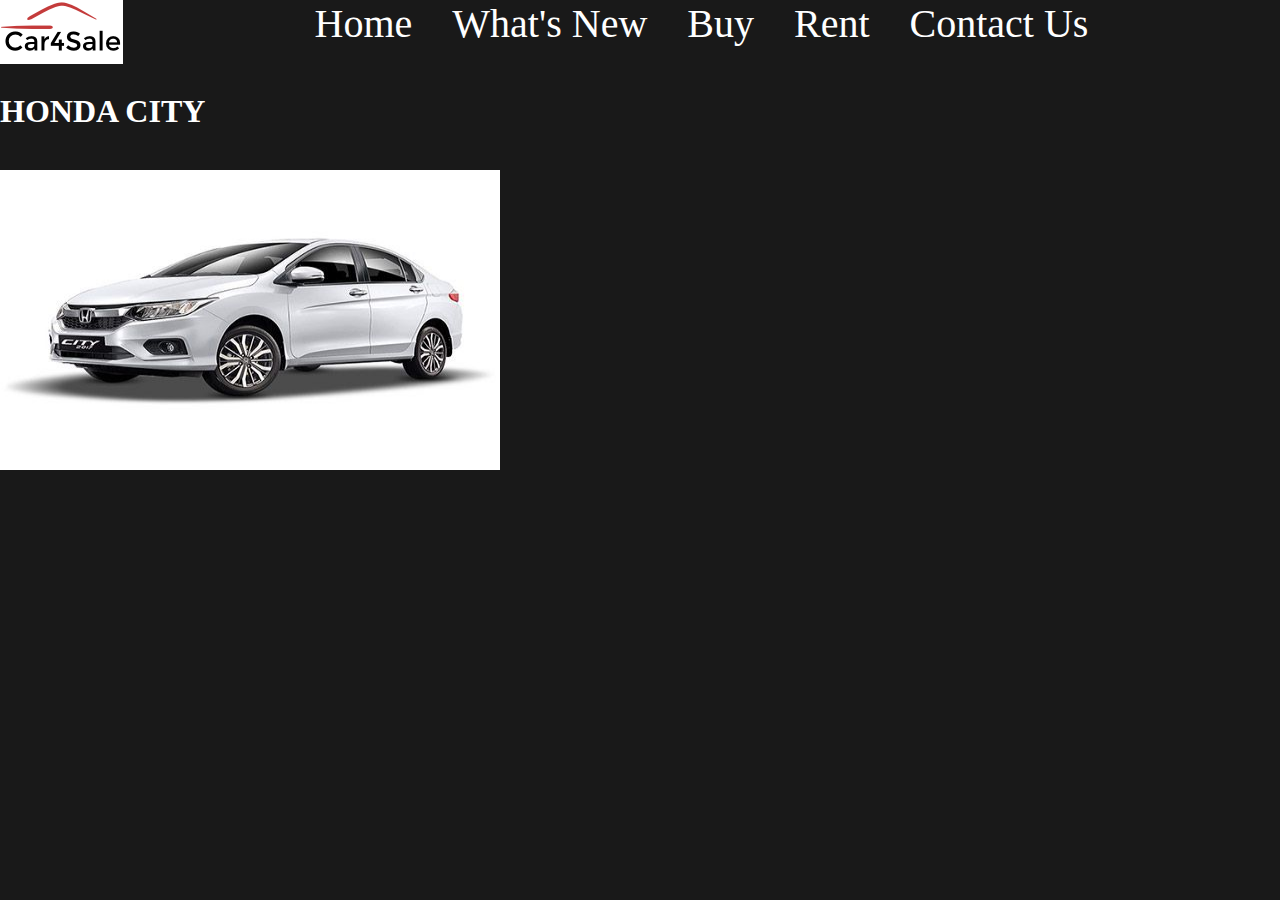
<file: car1.html>
<html>
	<head>
		<title>CAR4SALE:The best place to rent or buy cars!</title>
	</head>
	<body>
	<link rel = "stylesheet" type = "text/css" href = "car1.css">
	<center>
		<div class = "image">
			<div id = "navbar">
			<img class ="logo-img" src = "logo.png">
			<a id = "linkref" href = "">Home</a>
			<a id = "linkref" href = "">What's New</a>
			<a id = "linkref" href = "">Buy</a>
			<a id = "linkref" href = "">Rent</a>
			<a id = "linkref" href = "">Contact Us</a>
		</div>
	</center>
	<br/>
	<br/>
	<br/>
	<br/>
	<h1 style="color:white ; font-family:Centaur">HONDA CITY</h1>
	<br/>
	<div id="divhonda">
		<img src="hondacity.jpg" alt="hondacity" height="300px" width="500px">
  </div>
</html>
</file>
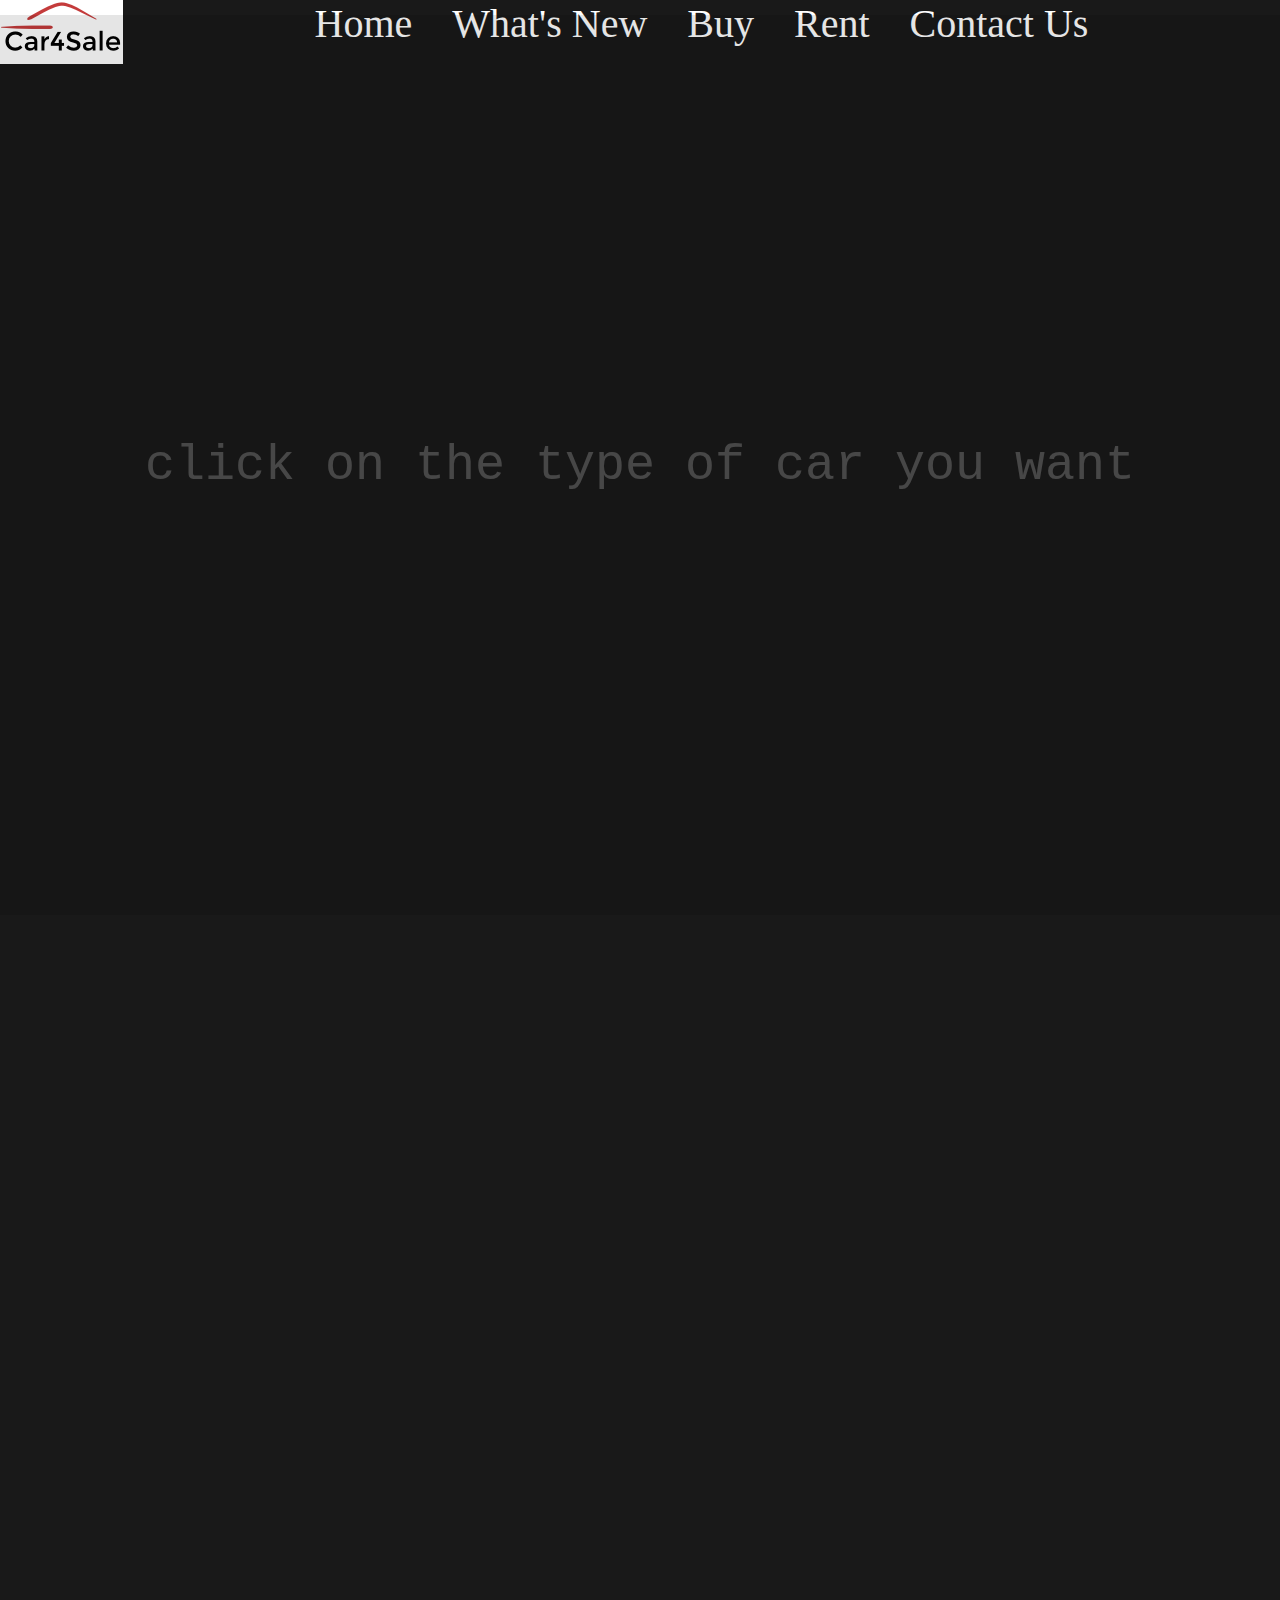
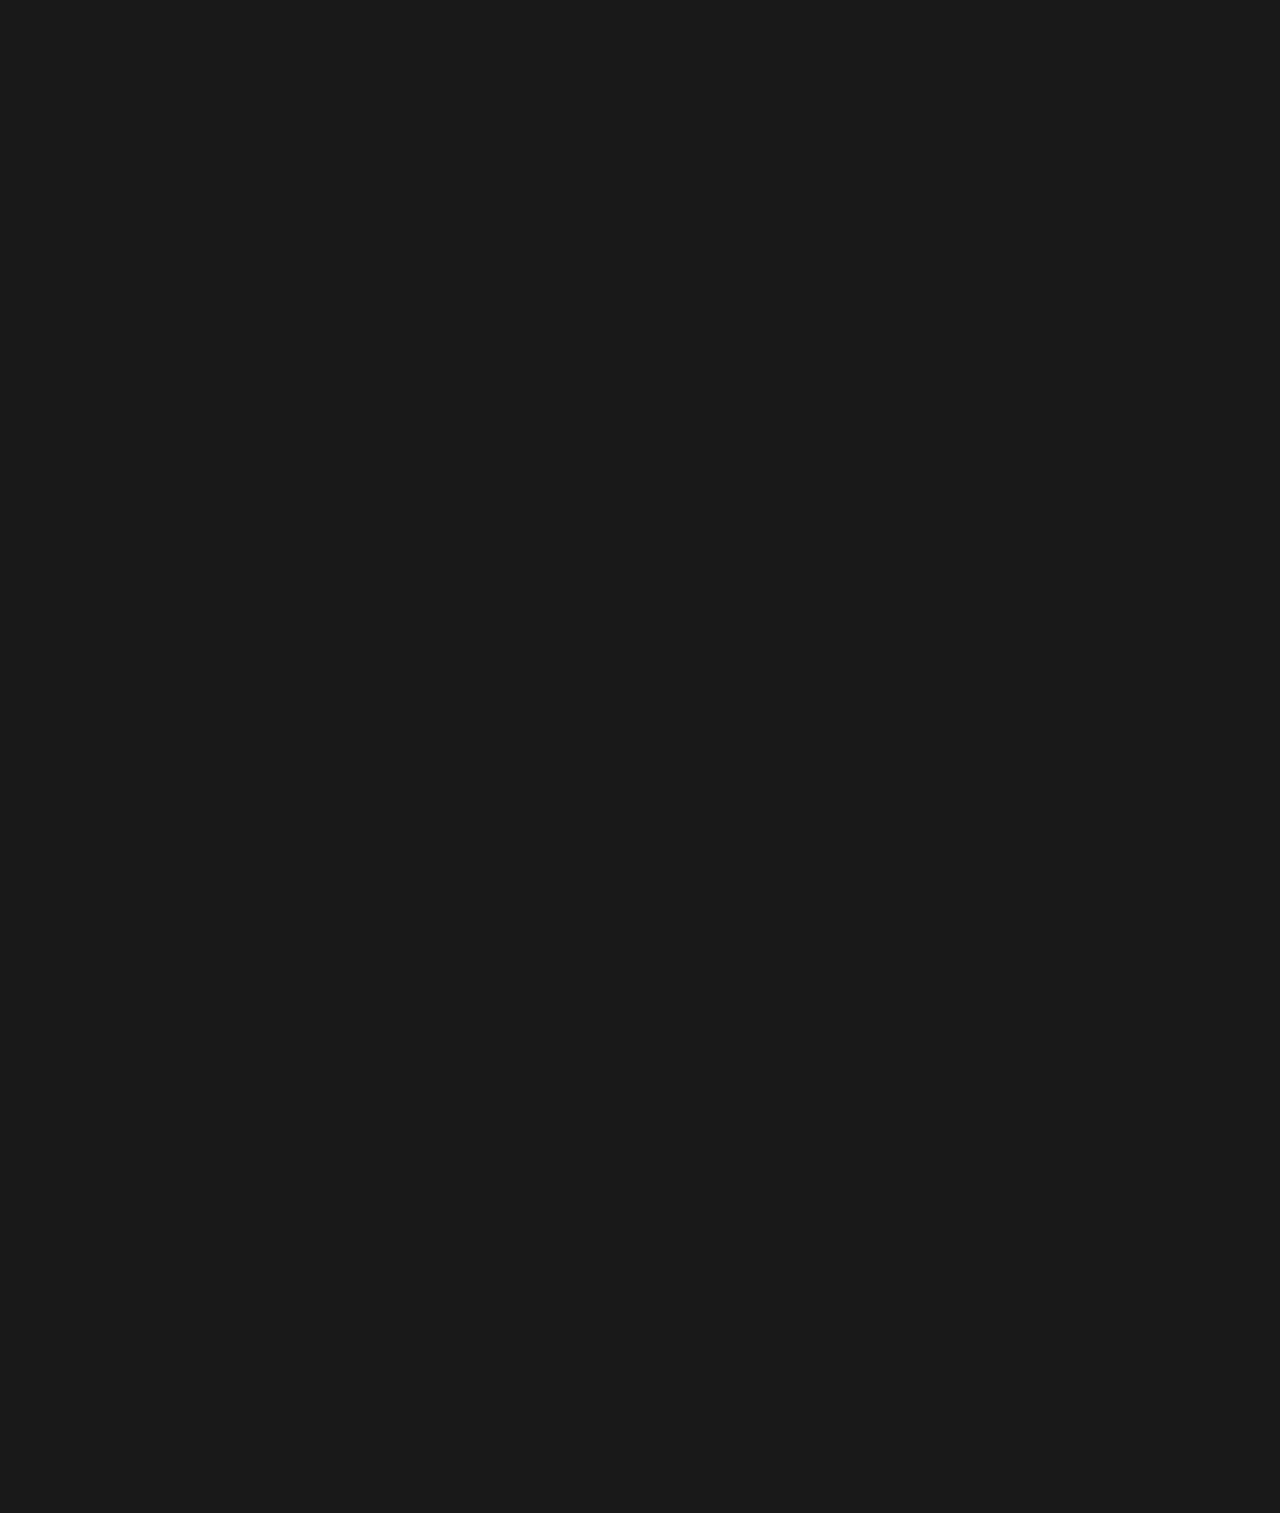
<file: CarHome.html>
<html>
<head>
<style>
.parallax {
    /* The image used */
    background-image: url("hatchback.jpg");

    /* Set a specific height */
    min-height: 700px;

    /* Create the parallax scrolling effect */
    background-attachment: fixed;
    background-position: center;
    background-repeat: no-repeat;
    background-size: cover;
}
.parallax2{
  /* The image used */
  background-image: url("sedan.jpg");

  /* Set a specific height */
  min-height: 700px;

  /* Create the parallax scrolling effect */
  background-attachment: fixed;
  background-position: center;
  background-repeat: no-repeat;
  background-size: cover;
}
.parallax3{
  /* The image used */
  background-image: url("suv.jpg");

  /* Set a specific height */
  min-height: 700px;

  /* Create the parallax scrolling effect */
  background-attachment: fixed;
  background-position: center;
  background-repeat: no-repeat;
  background-size: cover;
}

#overlay {
    position: fixed;
    display: none;
    width: 100%;
    height: 100%;
    top: 0;
    left: 0;
    right: 0;
    bottom: 0;
    background-color: rgba(0,0,0,0.5);
    z-index: 2;
    cursor: pointer;
    opacity:0.2;
}

#text{
    position: absolute;
    top: 50%;
    left: 50%;
    font-size: 50px;
    color: white;
    transform: translate(-50%,-50%);
    -ms-transform: translate(-50%,-50%);
}
</style>
</head>
<body onload=on()>

  <link rel = "stylesheet" type = "text/css" href = "homepage.css">
  <center>
    <div class = "image">
      <div id = "navbar">
      <img class ="logo-img" src = "logo.png">
      <a id = "linkref" href = "">Home</a>
      <a id = "linkref" href = "">What's New</a>
      <a id = "linkref" href = "">Buy</a>
      <a id = "linkref" href = "">Rent</a>
      <a id = "linkref" href = "">Contact Us</a>
    </div>
  </center>

<pre>
  <div id="overlay" onclick="off()">
  <div id="text">click on the type of car you want</div>
</div>
<div onload ="on()"style="padding:20px">
</div>
</pre>




<div onclick="obj.fun1()" class="parallax"></div>
<div onclick="obj.fun2()" class="parallax2"></div>
<div onclick="obj.fun3()" class="parallax3"></div>
<script>
     var obj={}
     obj.fun1=function()
              {
                 window.open("webtechprj.html");
              }
     obj.fun2=function()
              {
                 window.open("webtechprj.html");
              }
    obj.fun3=function()
              {
                 window.open("webtechprj.html");
              }



    function on() {
             document.getElementById("overlay").style.display = "block";
         }

    function off() {
             document.getElementById("overlay").style.display = "none";
         }
  </script>
</html>
</file>
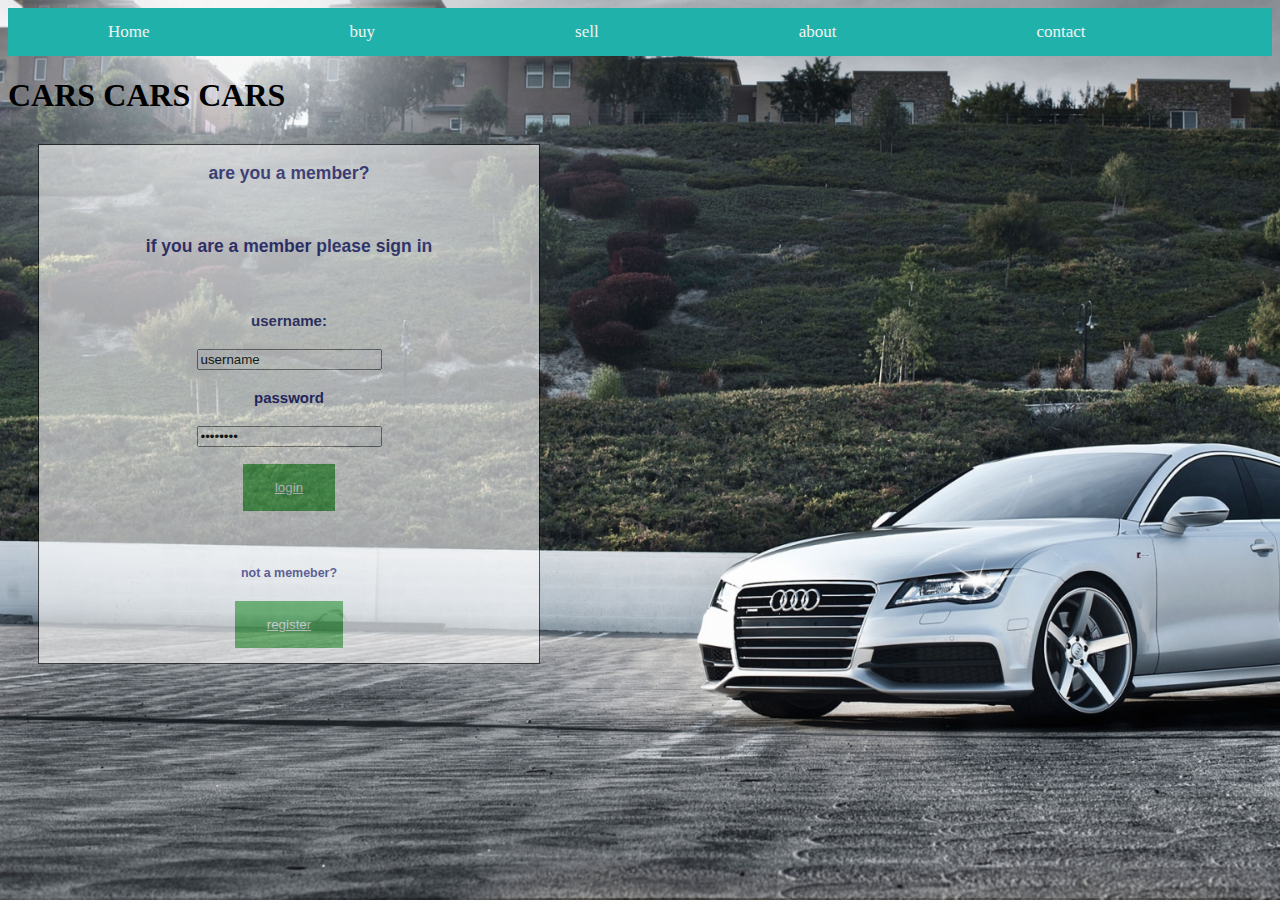
<file: login_page.html>
<html>
   <head>
     <title>web tech prj</title>
     <link rel="stylesheet" type="text/css"  href="webtechprj.css">
   </head>
   <body>
     <div class="topnav" id="topnavigator">
       <a href="#home">Home</a>
       <a href="#buy">buy</a>
       <a href="#sell">sell</a>
       <a href="#about">about</a>
       <a href="#contact">contact</a>
       <a href="javascript:void(0);" class="icon" onclick="myFunction()">&#9776;</a>
    </div>
     <h1 id="title">CARS CARS CARS</h1>
     <div class="transbox">
       <form>
         <h3>are you a member?</h3>
         <br/>
         <h3>if you are a member please sign in</h3>
         <br/>
         <h4>username:</h4>

         <input type="text" value="username" name="username">
         <br/>
         <h4>password</h4>

         <input type="password" value="password" name="password">
         <br/>
         <br/>
         <input type="submit" value="login" name="login">
         <br/>
         <br/>
         <br/>
         <h5>not a memeber?</h5>

         <input type="button" src="abc.html" value="register">
      </form>
</file>
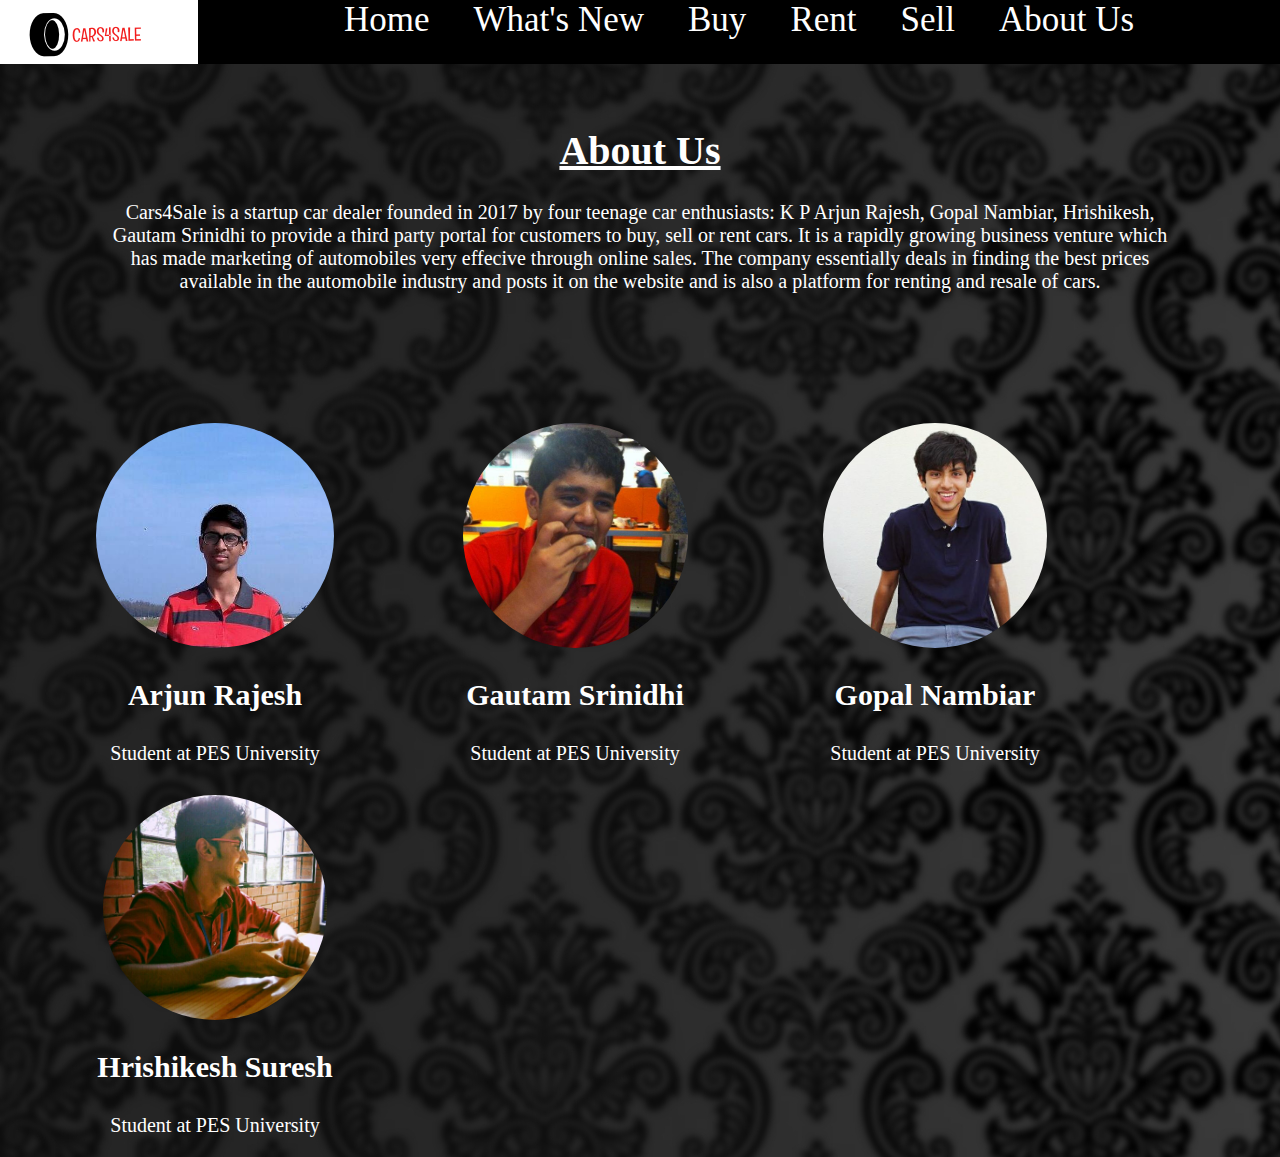
<file: Project/Aboutus.html>
﻿<html>
	<head>
		<title>CAR4SALE:The best place to rent or buy cars!</title>
	</head>
	<link rel = "stylesheet" type = "text/css" href = "homepage.css">
	<center>
		<div class = "image">
			<div id = "navbar">
			<img class ="logo-img" src = "logo.png">
			<a id = "linkref" href = "">Home</a>
			<a id = "linkref" href = "">What's New</a>
			<a id = "linkref" href = "">Buy</a>
			<a id = "linkref" href = "">Rent</a>
			<a id = "linkref" href = "">Sell</a>
			<a id = "linkref" href = "Aboutus.html">About Us</a>
		</div>
	</center>
	<div id = "aboutus">
	<p>
	<h1><center><u>About Us</u></center></h1>Cars4Sale is a startup car dealer founded in 2017 by four teenage car enthusiasts: K P Arjun Rajesh, Gopal Nambiar, Hrishikesh, Gautam Srinidhi to provide a third party portal for customers to buy,
	sell or rent cars. It is a rapidly growing business venture which has made marketing of automobiles very effecive through online sales.
	The company essentially deals in finding the best prices available in the automobile industry and posts it on the website and is also a platform for renting and resale of cars.
	</p>
	</div>
	<div id = "us">
		<div id = "arjun">
			<a href ="https://www.facebook.com/gooner.juni" target = "_blank" ><img id = "b" src = "A.jpg"/></a>
			<p style="font-size:30px;font-family:Copperplate Gothic;"><b>Arjun Rajesh</b></p>
			<p>Student at PES University</p>
		</div>
		<div id = "gautam">
			<a href ="https://www.facebook.com/gautam.srinidhi" target = "_blank" ><img id = "b" src = "Ga.jpg"/></a>
			<p style="font-size:30px;font-family:Copperplate Gothic;"><b>Gautam Srinidhi</b></p>
			<p>Student at PES University</p>
		</div>
		<div id = "gopal">
			<a href ="https://www.facebook.com/gopal.nambiar2" target = "_blank" ><img id = "b" src = "Go.jpg"/></a>
			<p style="font-size:30px;font-family:Copperplate Gothic;"><b>Gopal Nambiar</b></p>
			<p>Student at PES University</p>
		</div>
		<div id = "hrishi">
			<a href ="https://www.facebook.com/hrishikesh.suresh.7" target = "_blank" ><img id = "b" src = "H.jpg"/></a>
			<p style="font-size:30px;font-family:Copperplate Gothic;"><b>Hrishikesh Suresh</b></p>
			<p>Student at PES University</p>
		</div>
	</div>
</body>
</html>
</file>
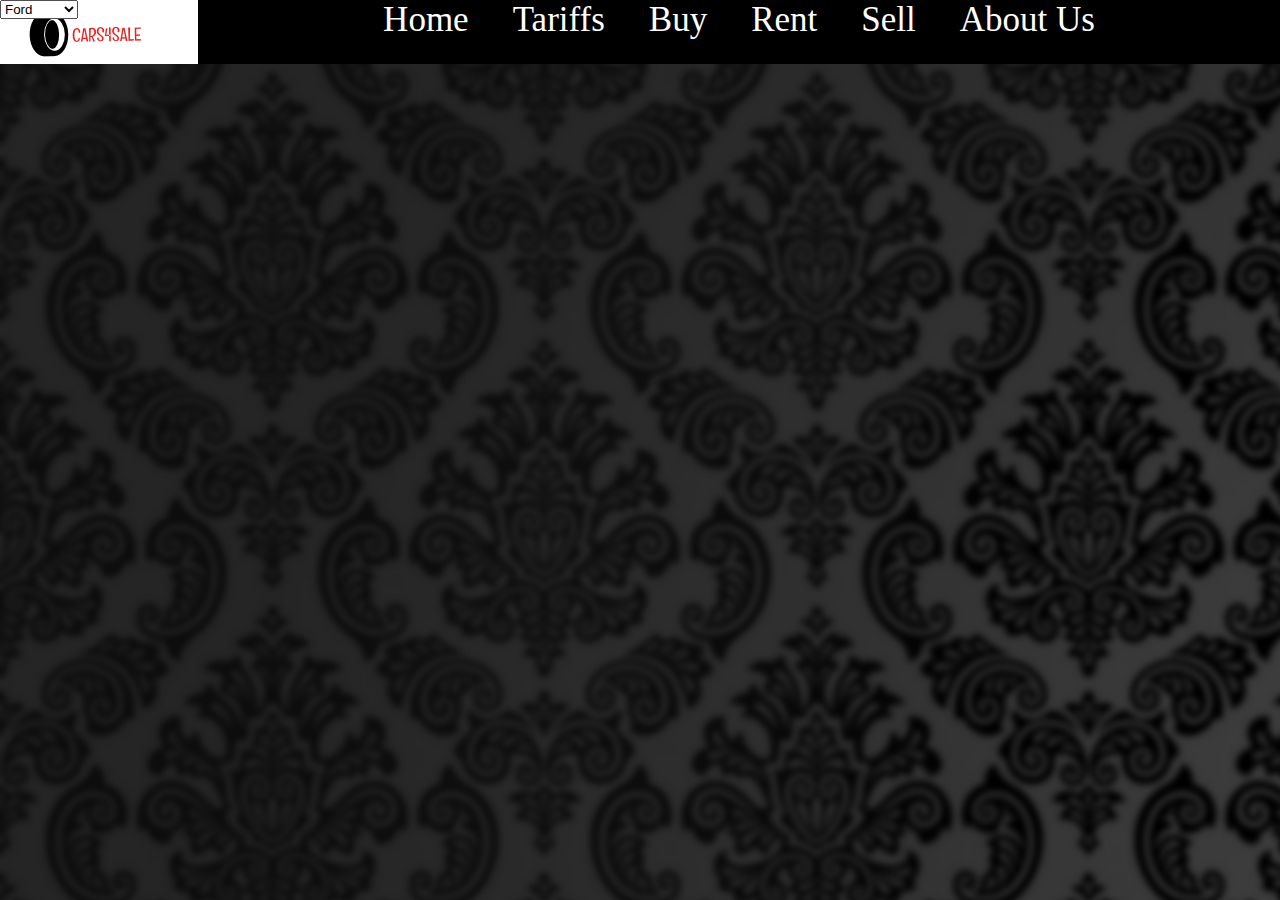
<file: Project/hatchback_cars.html>
<html>
        <head>
                <title>CARS4SALE:The best place to rent or buy cars!</title>
                <meta name="viewport" content="width=device-width, initial-scale=1.0">
        </head>
            <body>
            <link rel = "stylesheet" type = "text/css" href = "homepage.css">
            <center>
                <div class = "image">
                    <div id = "navbar">
                    <img class ="logo-img" src = "logo.png">
                    <a id = "linkref" href = "">Home</a>
                    <a id = "linkref" href = "">Tariffs</a>
                    <a id = "linkref" href = "">Buy</a>
                    <a id = "linkref" href = "">Rent</a>
                    <a id = "linkref" href = "">Sell</a>
                    <a id = "linkref" href = "Aboutus.html">About Us</a>
                </div>
            </center>
            <form id = "form1">
                <select id = "company" name = "Company">
                    <option>Ford</option>
                    <option>Maruti</option>
                    <option>Mahindra</option>
                </select>
            </form>
            <script>
                    var el = document.getElementById("company");
                    if (el.value == "Ford")
                        {
                            echo "sup";
                        }
            </script>
            </body>
            
</html>
</file>
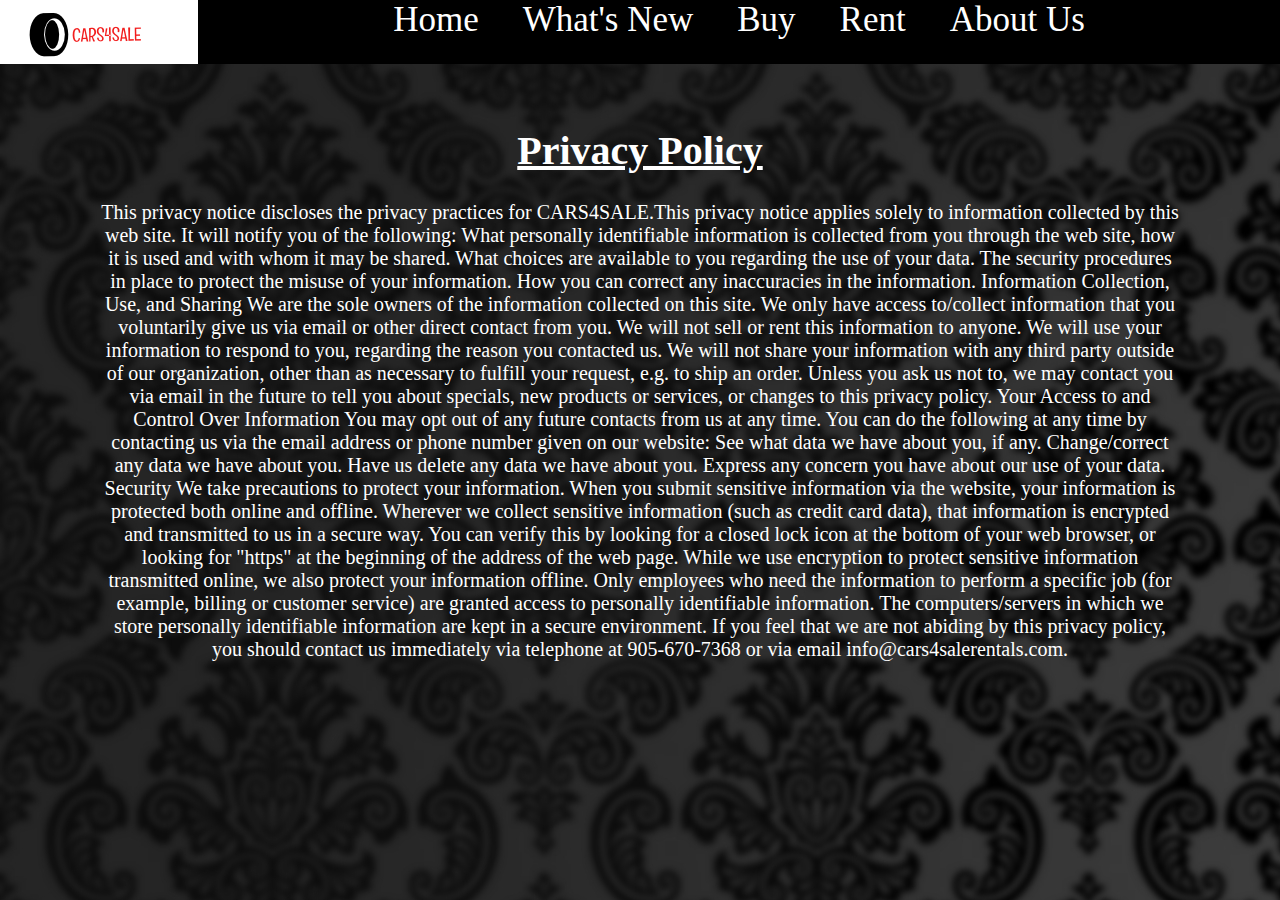
<file: Project/privacy_policy.html>
﻿<html>
	<head>
		<title>CAR4SALE:The best place to rent or buy cars!</title>
	</head>
	<link rel = "stylesheet" type = "text/css" href = "homepage.css">
	<center>
		<div class = "image">
			<div id = "navbar">
			<img class ="logo-img" src = "logo.png">
			<a id = "linkref" href = "homepage.html">Home</a>
			<a id = "linkref" href = "">What's New</a>
			<a id = "linkref" href = "">Buy</a>
			<a id = "linkref" href = "">Rent</a>
			<a id = "linkref" href = "Aboutus.html">About Us</a>
		</div>
	</center>
	<div id = pri>
	<p><center><h1><u>Privacy Policy</u></h1></center>
This privacy notice discloses the privacy practices for CARS4SALE.This privacy notice applies solely to information collected by this web site. 
It will notify you of the following: 
What personally identifiable information is collected from you through the web site, how it is used and with whom it may be shared.
What choices are available to you regarding the use of your data.
The security procedures in place to protect the misuse of your information.
How you can correct any inaccuracies in the information.
Information Collection, Use, and Sharing
We are the sole owners of the information collected on this site. We only have access to/collect information that you voluntarily give us via email or other direct contact 
from you. We will not sell or rent this information to anyone.
We will use your information to respond to you, regarding the reason you contacted us. We will not share your information with any third party outside of our organization, other than as necessary to fulfill your request, e.g. to ship an order.
Unless you ask us not to, we may contact you via email in the future to tell you about specials, new products or services, or changes to this privacy policy.
Your Access to and Control Over Information
You may opt out of any future contacts from us at any time. You can do the following at any time by contacting us via the email address or phone number given on our website: 
See what data we have about you, if any.
Change/correct any data we have about you.
Have us delete any data we have about you.
Express any concern you have about our use of your data.
Security
We take precautions to protect your information. When you submit sensitive information via the website, your information is protected both online and offline.
Wherever we collect sensitive information (such as credit card data), that information is encrypted and transmitted to us in a secure way. You can verify this by looking for a closed lock icon at the bottom of your web browser, or looking for "https" at the beginning of the address of the web page.
While we use encryption to protect sensitive information transmitted online, we also protect your information offline. Only employees who need the information to perform a specific job (for example, billing or customer service) are granted access to personally identifiable information. The computers/servers in which we store personally identifiable information are kept in a secure environment.
If you feel that we are not abiding by this privacy policy, you should contact us immediately via telephone at 905-670-7368 or via email info@cars4salerentals.com.
</p>
</div>
</body>
</html>
</file>
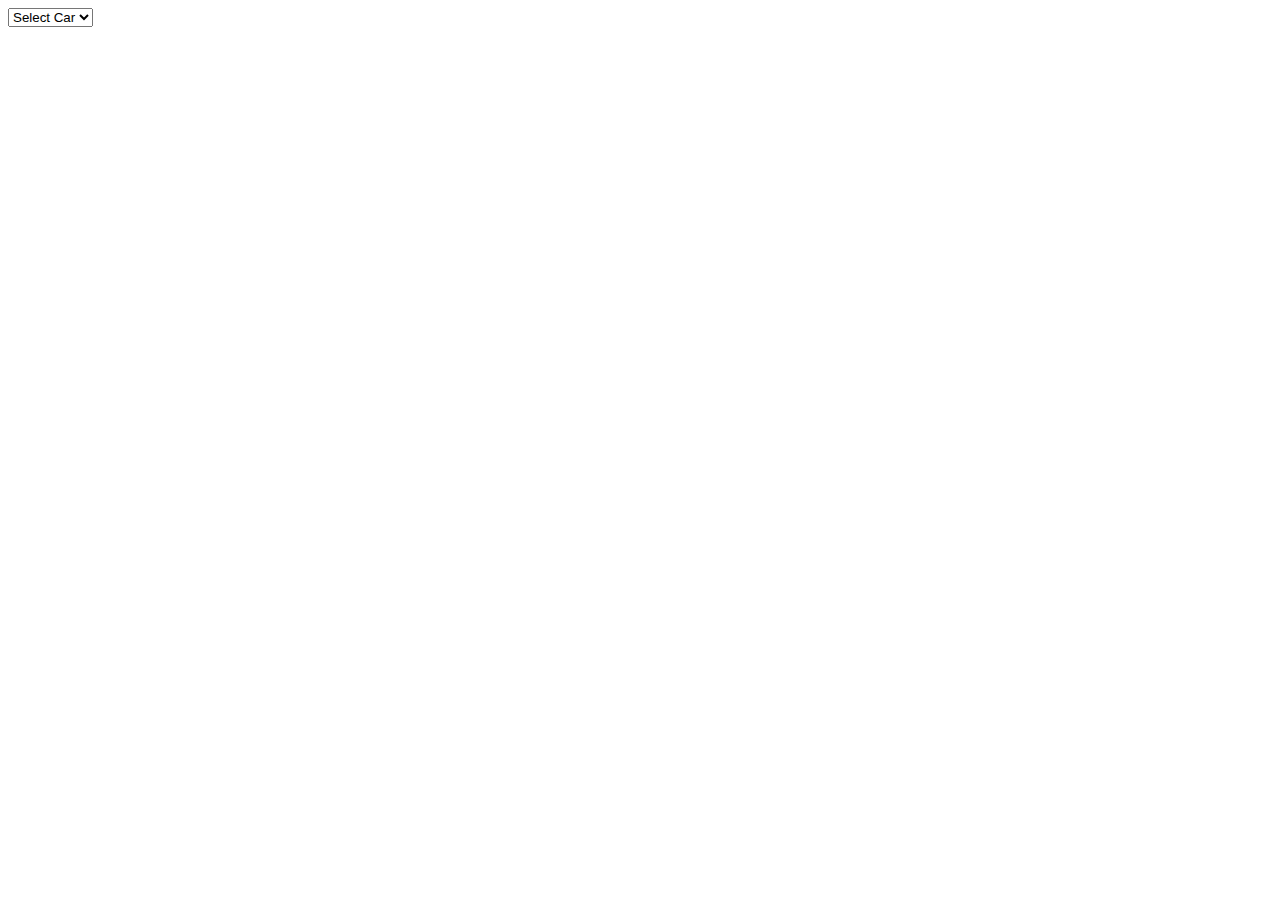
<file: Project/tariffs.html>
<html>
<body>
<div id = "tariff">
	<form>
		<select>
			<option>Select Car</option>
			<option>sg</option>
			<option>sdg</option>
			<option>gsgds</option>
			<option>sgsgsdg</option>
		</select>		
	</form>
	</div>
</body>
</html>
</file>
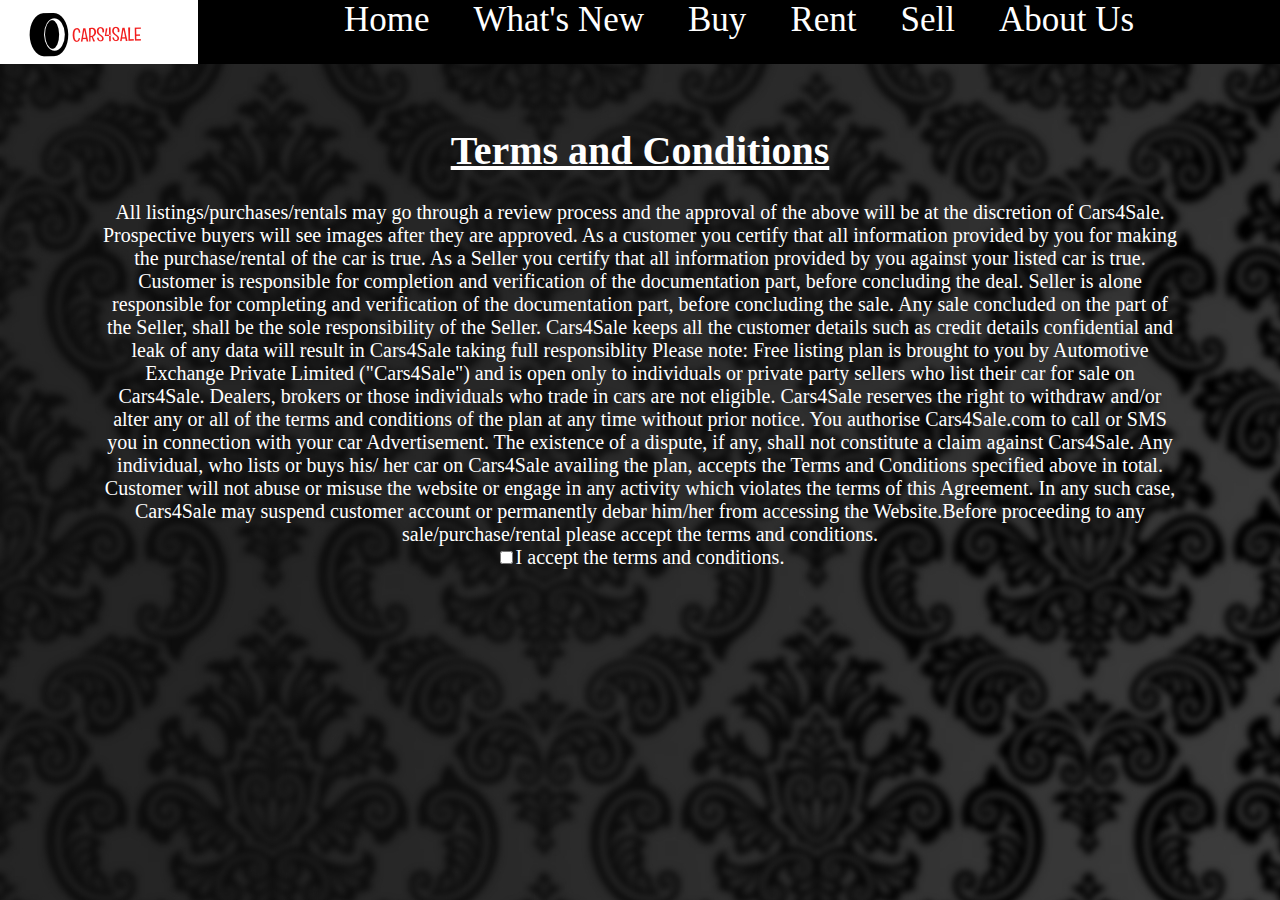
<file: Project/termsandconditions.html>
﻿<html>
	<head>
		<title>CAR4SALE:The best place to rent or buy cars!</title>
	</head>
	<link rel = "stylesheet" type = "text/css" href = "homepage.css">
	<center>
		<div class = "image">
			<div id = "navbar">
			<img class ="logo-img" src = "logo.png">
			<a id = "linkref" href = "">Home</a>
			<a id = "linkref" href = "">What's New</a>
			<a id = "linkref" href = "">Buy</a>
			<a id = "linkref" href = "">Rent</a>
			<a id = "linkref" href = "">Sell</a>
			<a id = "linkref" href = "Aboutus.html">About Us</a>
		</div>
	</center>
	<div id = pri>
	<p><center><h1><u>Terms and Conditions</u></h1></center>All listings/purchases/rentals may go through a review process and the approval of the above will be at the discretion of Cars4Sale. Prospective buyers will see images after they are approved.
As a customer you certify that all information provided by you for making the purchase/rental of the car is true.
As a Seller you certify that all information provided by you against your listed car is true.
Customer is responsible for completion and verification of the documentation part, before concluding the deal.
Seller is alone responsible for completing and verification of the documentation part, before concluding the sale. Any sale concluded on the part of the Seller, shall be the sole responsibility of the Seller.
Cars4Sale keeps all the customer details such as credit details confidential and leak of any data will result in Cars4Sale taking full responsiblity
Please note:
Free listing plan is brought to you by Automotive Exchange Private Limited ("Cars4Sale") and is open only to individuals or private party sellers who list their car for sale on Cars4Sale. Dealers, brokers or those individuals who trade in cars are not eligible.
Cars4Sale reserves the right to withdraw and/or alter any or all of the terms and conditions of the plan at any time without prior notice.
You authorise Cars4Sale.com to call or SMS you in connection with your car Advertisement.
The existence of a dispute, if any, shall not constitute a claim against Cars4Sale.
Any individual, who lists or buys his/ her car on Cars4Sale availing the plan, accepts the Terms and Conditions specified above in total.
Customer will not abuse or misuse the website or engage in any activity which violates the terms of this Agreement. In any such case, Cars4Sale may suspend customer account or permanently debar him/her from accessing the Website.Before proceeding to any sale/purchase/rental please accept the terms and conditions.
<form>
<input type="checkbox" name="terms&conditions" value="1">I accept the terms and conditions.</input>
</form>
</p>
</body>
</html>
</file>
<file: car1.css>
#navbar{

	position:absolute;
	width:100%;
	height:64px;

}

#linkref{
	font-family:'Agency FB';
	font-size: 40px;
	text-decoration:none;
	color:white;
	padding:18px;
	font-stretch:extra-expanded;
	top:10px;
}

#linkref:hover{
	background-color:#01579B;
	color:black;
}

body{
	margin: 0px;
	border: 0px;
	top: 0;
	background-color:rgba(0,0,0,0.9);

}

.show{
	width: 100%;
	height: 90%;

}

.image{
	position:relative;
	width: 100%;
}

.button{
	position:absolute;
	height:60px;
	width: 540px;
	border-radius: 5px;
	border:0;
	background-color: rgba(0,0,0,0.9);
	bottom: 600px;
	right:90px;
	padding:18px 40px;
	font-size: 16px;
	margin:auto;
	color:white;
}




.button:hover{

	background-color:rgba(255,255,255,0.9);
	color: black;
}


.logo-img{
	float:left;
	margin:0;
	padding:0;
}

.txt{
	position:absolute;
	bottom: 560px;
	left: 892px;
}

.btn{
	position:relative;
	margin:auto;
	text-align:center;
}

#link{
	color:white;
}

#link:hover{
	color:blue;
}

#a{
	width:350px;
	height:200px;
	border:0;
	margin:0;
}

#wrapper{
	position:relative;
	padding-left:16.65%;
	text-align:center;
	color:white;
	font-size: 20px;
	font-family: Centaur Regular;

}

#box1,#box2,#box3{
	float:left;
	width:350px;
	padding-right: 10px;
	padding-top:none;
}

#privacy{
	text-align:bottom;
}

#privacy a{
	text-decoration:none;
	color:black;
	bottom:5px;
	left:10px;
	position:absolute;
}
</file>
<file: homepage.css>
#navbar{

	position:absolute;
	width:100%;
	height:64px;

}

#linkref{
	font-family:'Agency FB';
	font-size: 40px;
	text-decoration:none;
	color:white;
	padding:18px;
	font-stretch:extra-expanded;
	top:10px;
}

#linkref:hover{
	background-color:#01579B;
	color:black;
}

body{
	margin: 0px;
	border: 0px;
	top: 0;
	background-color:rgba(0,0,0,0.9);

}

.show{
	width: 100%;
	height: 90%;

}

.image{
	position:relative;
	width: 100%;
}

.button{
	position:absolute;
	height:60px;
	width: 540px;
	border-radius: 5px;
	border:0;
	background-color: rgba(0,0,0,0.9);
	bottom: 600px;
	right:90px;
	padding:18px 40px;
	font-size: 16px;
	margin:auto;
	color:white;
}




.button:hover{

	background-color:rgba(255,255,255,0.9);
	color: black;
}


.logo-img{
	float:left;
	margin:0;
	padding:0;
}

.txt{
	position:absolute;
	bottom: 560px;
	left: 892px;
}

.btn{
	position:relative;
	margin:auto;
	text-align:center;
}

#link{
	color:white;
}

#link:hover{
	color:blue;
}

#a{
	width:350px;
	height:200px;
	border:0;
	margin:0;
}

#wrapper{
	position:relative;
	padding-left:16.65%;
	text-align:center;
	color:white;
	font-size: 20px;
	font-family: Centaur Regular;

}

#box1,#box2,#box3{
	float:left;
	width:350px;
	padding-right: 10px;
	padding-top:none;
}

#privacy{
	text-align:bottom;
}

#privacy a{
	text-decoration:none;
	color:black;
	bottom:5px;
	left:10px;
	position:absolute;
}

#overlay{
	position: relative;

}
</file>
<file: webtechprj.css>
body{
  background-image: url("car1.jpg");
  background-size: cover;
  background-repeat: no-repeat;
}
div.transbox{
    text-align: center;
    margin: 30px;
    background-color: #ffffff;
    border: 1px solid black;
    opacity: 0.6;
    filter: alpha(opacity=60); /* For IE8 and earlier */
    width: 500px;
    font-size: 15px;
    font-family:Verdana, Arial, Helvetica, sans-serif;
    color:MidnightBlue;
}
input[type=button],input[type=submit]{
   background-color: #4CAF50;
   border: none;
   color: white;
   padding: 16px 32px;
   text-decoration: underline;
}


.topnav {
    background-color:20B2AA;
    overflow: hidden;
}

/* Style the links inside the navigation bar */
.topnav a {
    float: left;
    display: block;
    color: #f2f2f2;
    text-align: center;
    padding: 14px 100px;
    text-decoration: none;
    font-size: 17px;
}

/* Change the color of links on hover */
.topnav a:hover {
    background-color: #ddd;
    color: black;
}

/* Hide the link that should open and close the topnav on small screens */
.topnav .icon {
    display: none;
}
</file>
<file: Project/homepage.css>
#navbar{
	
	position:absolute;
	width:100%;
	height:64px;
	background-color:black;
	
}

#linkref{
	
	font-family:'Copperplate Gothic';
	font-size: 35px;
	text-decoration:none;
	color:white;
	padding-left:20px;
	padding-right:20px;
	padding-bottom:26px;
}

#linkref1
{
	font-family:'Copperplate Gothic';
	font-size: 35px;
	text-decoration:none;
	color:white;
	padding-left:20px;
	padding-right:20px;
	padding-bottom:26px;
	float:right;
}

#linkref1:hover{
	filter:opacity(30%);
}

#linkref:hover{
	background-color:#01579B;
	color:black;
}

.logo-img{
	float:left;
	margin:0;
	padding:0;
}

body{
	margin: 0px;
	border: 0px;
	top: 0;
	background-image:url(123.jpg);
	background-repeat:none;
}

.show{
	width: 100%;
	height: 90%;
	
}

.image{
	position:relative;
	width: 100%;
}

.button{
	position:absolute;
	height:60px;
	width: 540px;
	border-radius: 5px;
	border:0;
	background-color: rgba(0,0,0,0.9);
	bottom:700px;
	left:50px;
	padding:18px 40px;
	font-size: 16px;
	margin:auto;
	color:white;
}

.button:hover{
	
	background-color:rgba(255,255,255,0.9);
	color: black;
}

.txt{
	position:absolute;
	bottom: 660px;
	right: 932px;
	color:white;
}

.txt:hover{
	filter:
}

.btn{
	position:relative;
	margin:auto;
	text-align:center;
}
	
#link{
	color:white;
}

#link:hover{
	color:blue;
}

#a{
	width:350px;
	height:200px;
	border:0;
	margin:0;
}

#wrapper{
	position:static;
	text-align:center;
	color:white;
	font-size: 20px;
	font-family: Courier New;
	margin:auto;
	height:100%;
	width:70%;
}

#box1,#box2,#box3{
	float:left;
	width:350px;
	padding-right:0;
	padding-top:none;
}

#box4{
	float:left;
	width:1050px;
}

#c{
	width:1050px;
}

#privacy{
	text-align:bottom;
}

#privacy a{
	text-decoration:none;
	color:black;
	bottom:5px;
	left:10px;
	position:absolute;
}

#pri,#aboutus{
	text-align:center;
	padding:100px;
	color:white;
	font-size:20px;
}

#us{
	position:relative;
	padding-left:40px;
	text-align:center;
	color:white;
	font-size: 20px;
	font-family: Centaur Regular;
}

#gopal,#arjun,#hrishi,#gautam{
	float:left;
	width:350px;
	padding-right: 10px;
	padding-top:10px;
}

#b{
	margin:0px;
	height:25%;
	border-radius:50%;
}

#tariff{
	position:relative;
	background-color:white;
	margin:0;
	padding:0;
	
}

#form1{
	position: absolute;
	height: 50%;
	width: 50%;
}
</file>
